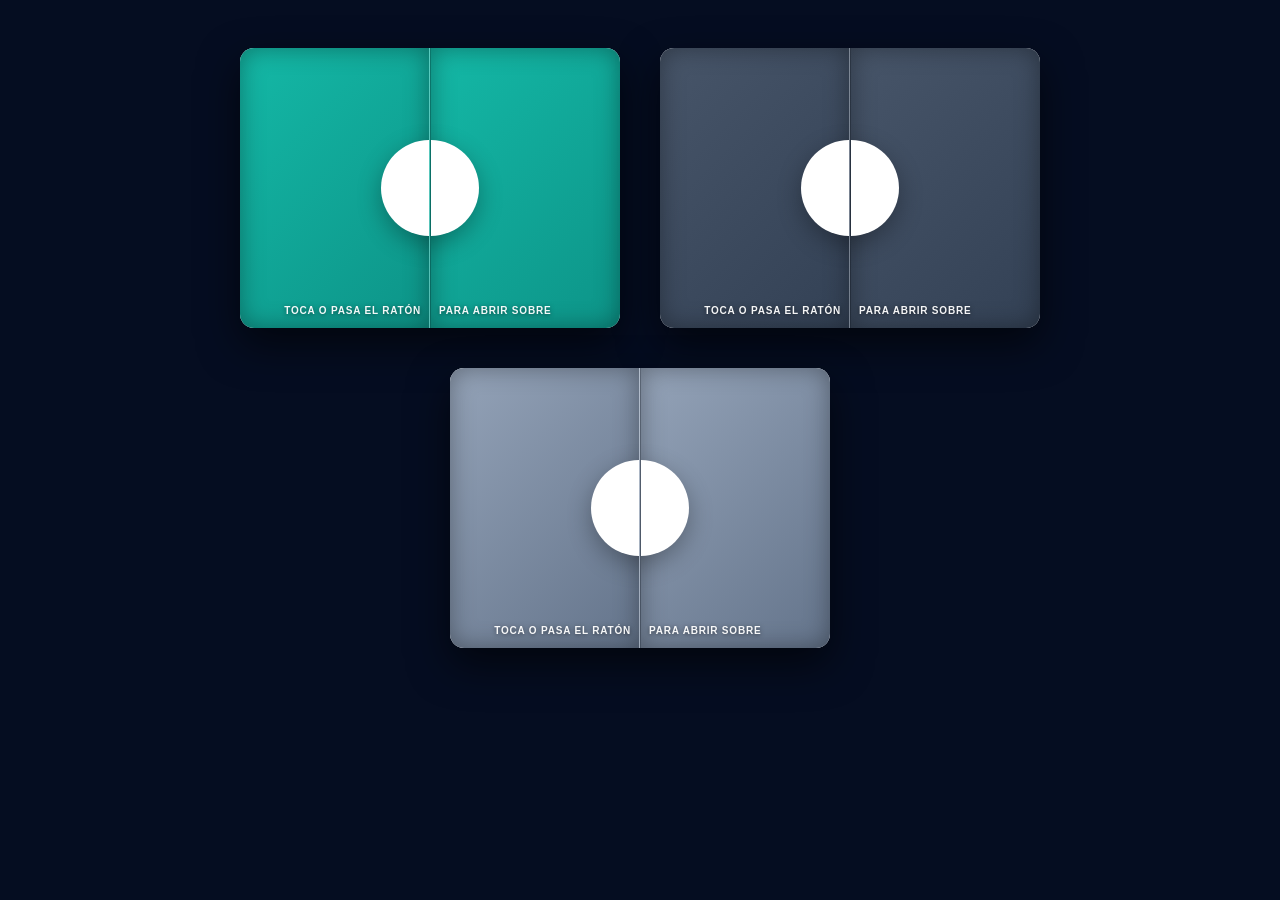
<file: scratch/test_doors.html>
<!DOCTYPE html>
<html lang="es">
<head>
<meta charset="UTF-8">
<style>
body {
    background: #050d21;
    font-family: sans-serif;
    padding: 40px;
    display: flex;
    gap: 40px;
    flex-wrap: wrap;
    justify-content: center;
}

/* CARDS QUE SE ABREN DESDE EL CENTRO */
.center-split-card-wrapper {
    position: relative;
    width: 380px;
    height: 280px;
    perspective: 1200px;
    border-radius: 14px;
    cursor: pointer;
    user-select: none;
    box-shadow: 0 16px 40px rgba(0, 0, 0, 0.6);
    transition: transform 0.3s ease, box-shadow 0.3s ease;
}

.center-split-card-wrapper:hover {
    transform: translateY(-4px);
    box-shadow: 0 22px 50px rgba(0, 0, 0, 0.75);
}

/* Interior: Foto del producto en alta definición */
.center-split-interior {
    position: absolute;
    inset: 0;
    background: #ffffff;
    border-radius: 14px;
    overflow: hidden;
    display: flex;
    align-items: center;
    justify-content: center;
    padding: 15px;
    z-index: 1;
    box-shadow: inset 0 0 25px rgba(0, 0, 0, 0.1);
}
.center-split-interior img {
    max-width: 90%;
    max-height: 85%;
    object-fit: contain;
    transition: transform 0.4s ease;
}
.center-split-card-wrapper:hover .center-split-interior img {
    transform: scale(1.06);
}

/* Expand badge */
.center-split-expand {
    position: absolute;
    top: 10px;
    right: 10px;
    background: rgba(15, 23, 42, 0.7);
    color: #ffffff;
    border: 1px solid rgba(255, 255, 255, 0.3);
    border-radius: 6px;
    width: 32px;
    height: 32px;
    display: flex;
    align-items: center;
    justify-content: center;
    font-size: 13px;
    cursor: pointer;
    z-index: 3;
    transition: background 0.2s ease;
}
.center-split-expand:hover {
    background: #0284c7;
}

/* Puertas */
.center-split-door {
    position: absolute;
    top: 0;
    width: 50%;
    height: 100%;
    z-index: 5;
    transform-style: preserve-3d;
    transition: transform 0.7s cubic-bezier(0.34, 1.25, 0.64, 1);
}

.center-split-door-left {
    left: 0;
    transform-origin: left center;
}

.center-split-door-right {
    right: 0;
    transform-origin: right center;
}

/* Cara Frontal de cada puerta */
.door-face-front {
    position: absolute;
    inset: 0;
    backface-visibility: hidden;
    -webkit-backface-visibility: hidden;
    overflow: hidden;
    box-shadow: inset 0 0 25px rgba(0, 0, 0, 0.35);
}

.center-split-door-left .door-face-front {
    border-radius: 14px 0 0 14px;
    border-right: 1px solid rgba(255, 255, 255, 0.3);
}

.center-split-door-right .door-face-front {
    border-radius: 0 14px 14px 0;
    border-left: 1px solid rgba(0, 0, 0, 0.3);
}

/* Cara Trasera de cada puerta (cuando abren) */
.door-face-back {
    position: absolute;
    inset: 0;
    backface-visibility: hidden;
    -webkit-backface-visibility: hidden;
    transform: rotateY(180deg);
    background: linear-gradient(135deg, #1e293b 0%, #0f172a 100%);
    border: 1px solid rgba(255, 255, 255, 0.15);
    box-shadow: inset 0 0 20px rgba(0,0,0,0.5);
}

.center-split-door-left .door-face-back {
    border-radius: 14px 0 0 14px;
}

.center-split-door-right .door-face-back {
    border-radius: 0 14px 14px 0;
}

/* Apertura desde el centro */
.center-split-card-wrapper:hover .center-split-door-left,
.center-split-card-wrapper.is-open .center-split-door-left {
    transform: rotateY(-140deg);
}

.center-split-card-wrapper:hover .center-split-door-right,
.center-split-card-wrapper.is-open .center-split-door-right {
    transform: rotateY(140deg);
}

/* Colores de Marca de las Tarjetas */
.door-bg-flexim {
    background: linear-gradient(135deg, #14b8a6 0%, #0d9488 100%);
}
.door-bg-amstrex {
    background: linear-gradient(135deg, #475569 0%, #334155 100%);
}
.door-bg-micromotion {
    background: linear-gradient(135deg, #94a3b8 0%, #64748b 100%);
}

/* Mitad del Círculo Central */
.seal-half-left {
    position: absolute;
    right: -48px;
    top: 50%;
    transform: translateY(-50%);
    width: 96px;
    height: 96px;
    border-radius: 50%;
    background: #ffffff;
    box-shadow: 0 8px 25px rgba(0,0,0,0.3);
    overflow: hidden;
    display: flex;
    align-items: center;
    justify-content: flex-end;
}
.seal-half-left img {
    max-height: 42px;
    max-width: 84px;
    object-fit: contain;
    transform: translateX(42px);
}

.seal-half-right {
    position: absolute;
    left: -48px;
    top: 50%;
    transform: translateY(-50%);
    width: 96px;
    height: 96px;
    border-radius: 50%;
    background: #ffffff;
    box-shadow: 0 8px 25px rgba(0,0,0,0.3);
    overflow: hidden;
    display: flex;
    align-items: center;
    justify-content: flex-start;
}
.seal-half-right img {
    max-height: 42px;
    max-width: 84px;
    object-fit: contain;
    transform: translateX(-42px);
}

/* Label inferior para indicar interacción */
.door-hint {
    position: absolute;
    bottom: 12px;
    color: rgba(255, 255, 255, 0.95);
    font-size: 10px;
    font-weight: 700;
    text-transform: uppercase;
    letter-spacing: 0.8px;
    text-shadow: 0 1px 4px rgba(0,0,0,0.5);
    white-space: nowrap;
}
.door-hint-left {
    right: 8px;
}
.door-hint-right {
    left: 8px;
}
</style>
</head>
<body>

<!-- 1. FLEXIM (Aguamarina) -->
<div class="center-split-card-wrapper" onclick="this.classList.toggle('is-open');">
    <div class="center-split-interior">
        <div class="center-split-expand" title="Agrandar"><i class="fas fa-expand"></i></div>
        <img src="../img/products/flexim/Flexim™ FLUXUS F631 BA - Portable Liquid Clamp-on Ultrasonic Flow Meter.jpeg" alt="Flexim">
    </div>
    <!-- Puerta Izquierda -->
    <div class="center-split-door center-split-door-left">
        <div class="door-face-front door-bg-flexim">
            <div class="seal-half-left">
                <img src="../img/products/flexim/Flexim-Logo.png" alt="Flexim">
            </div>
            <div class="door-hint door-hint-left">Toca o pasa el ratón</div>
        </div>
        <div class="door-face-back"></div>
    </div>
    <!-- Puerta Derecha -->
    <div class="center-split-door center-split-door-right">
        <div class="door-face-front door-bg-flexim">
            <div class="seal-half-right">
                <img src="../img/products/flexim/Flexim-Logo.png" alt="Flexim">
            </div>
            <div class="door-hint door-hint-right">para abrir sobre</div>
        </div>
        <div class="door-face-back"></div>
    </div>
</div>

<!-- 2. AMS TREX (Negrito claro) -->
<div class="center-split-card-wrapper" onclick="this.classList.toggle('is-open');">
    <div class="center-split-interior">
        <div class="center-split-expand" title="Agrandar"><i class="fas fa-expand"></i></div>
        <img src="../img/products/ams trex/AMS Trex Device Communicator wins Gold Award.jpeg" alt="AMS Trex">
    </div>
    <!-- Puerta Izquierda -->
    <div class="center-split-door center-split-door-left">
        <div class="door-face-front door-bg-amstrex">
            <div class="seal-half-left">
                <img src="../img/products/ams trex/AMS Trex Device Communicator wins Gold Award.jpeg" alt="AMS Trex" style="max-height: 70px; max-width: 70px; transform: translateX(35px);">
            </div>
            <div class="door-hint door-hint-left">Toca o pasa el ratón</div>
        </div>
        <div class="door-face-back"></div>
    </div>
    <!-- Puerta Derecha -->
    <div class="center-split-door center-split-door-right">
        <div class="door-face-front door-bg-amstrex">
            <div class="seal-half-right">
                <img src="../img/products/ams trex/AMS Trex Device Communicator wins Gold Award.jpeg" alt="AMS Trex" style="max-height: 70px; max-width: 70px; transform: translateX(-35px);">
            </div>
            <div class="door-hint door-hint-right">para abrir sobre</div>
        </div>
        <div class="door-face-back"></div>
    </div>
</div>

<!-- 3. MICRO MOTION (Gris) -->
<div class="center-split-card-wrapper" onclick="this.classList.toggle('is-open');">
    <div class="center-split-interior">
        <div class="center-split-expand" title="Agrandar"><i class="fas fa-expand"></i></div>
        <img src="../img/products/micromotion/Micro Motion™ 5700 Field-Mount Transmitter.jpeg" alt="Micro Motion">
    </div>
    <!-- Puerta Izquierda -->
    <div class="center-split-door center-split-door-left">
        <div class="door-face-front door-bg-micromotion">
            <div class="seal-half-left">
                <img src="../img/products/micromotion/micromotion.png" alt="Micro Motion">
            </div>
            <div class="door-hint door-hint-left">Toca o pasa el ratón</div>
        </div>
        <div class="door-face-back"></div>
    </div>
    <!-- Puerta Derecha -->
    <div class="center-split-door center-split-door-right">
        <div class="door-face-front door-bg-micromotion">
            <div class="seal-half-right">
                <img src="../img/products/micromotion/micromotion.png" alt="Micro Motion">
            </div>
            <div class="door-hint door-hint-right">para abrir sobre</div>
        </div>
        <div class="door-face-back"></div>
    </div>
</div>

</body>
</html>
</file>
